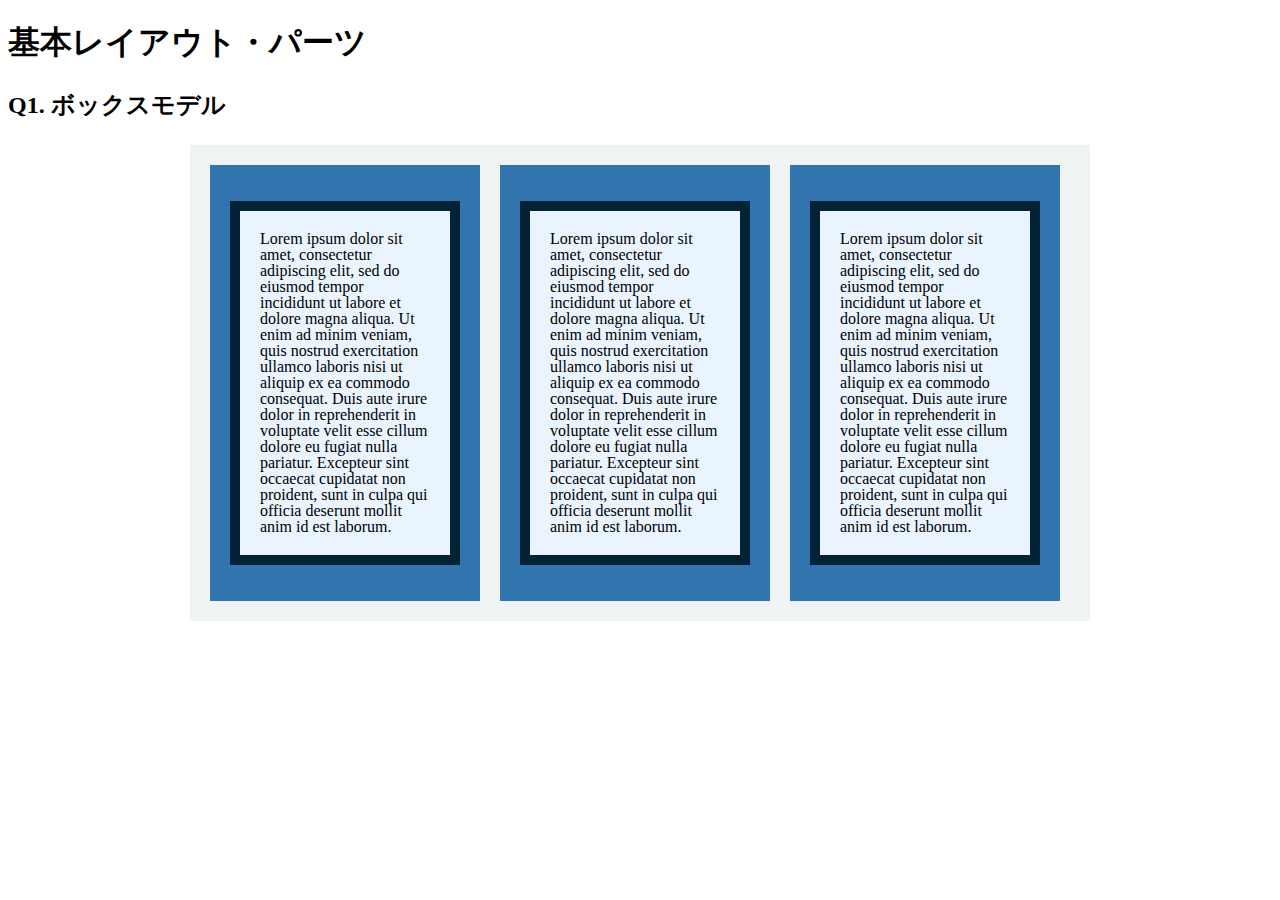
<file: layout_parts/q1/index.html>
<!DOCTYPE html>
<html>
  <head>
    <meta charset="utf-8">
    <meta http-equiv="X-UA-Compatible" content="IE=edge">
    <meta name="viewport" content="width=device-width, initial-scale=1.0, maximum-scale=1.0, user-scalable=no">
    <meta name="format-detection" content="telephone=no">
    <title>基本レイアウト・パーツ</title>
    <link rel="stylesheet" href="http://gizumo-inc.github.io/sample/front-lesson/layout_parts_new/assets/css/reset.css">
    <link rel="stylesheet" href="http://gizumo-inc.github.io/sample/front-lesson/layout_parts_new/assets/css/base.css">
    <link rel="stylesheet" href="css/style.css">
  </head>
  <body>
    <div class="wrapper">
      <h1 class="title">基本レイアウト・パーツ</h1>
      <h2 class="headline">
        <p class="headline__text">Q1. ボックスモデル</p>
      </h2>
      <div class="box">
        <!--
            このQ1のみ「answer」フォルダがあり、そこにQ1でのHTML/CSSの説明が書いてあります。
            その「index.html」をブラウザとテキストエディタで開き、参考にしてみてください。

             この問題はmarginとpaddingとborderをうまく使ってボックスを配置する問題です。
             レイアウトとしては、1つの大きなボックスの中に3つのボックスが横並びになっていて、
             さらにその3つのボックスの中にそれぞれ1つずつボックスが入っている形になっています。
             3つのボックスはfloatで横並びにしているので、clearfixでの解除も忘れないようにしてください。

             ■この問題で使う大事なプロパティ
             ・margin
             ・padding
             ・border
             ・float
        -->
        <!-- 回答はクラスq1の要素の中に書いてね -->
        <!-- すでについてるクラスにはstyleを指定しない。styleをつける場合は自分で新たにクラスをつけること -->
        <div class="q1">
          <div class="q1_content  clearfix">
            <div class="q1_content_box">
              <p class="q1_content_text">Lorem ipsum dolor sit amet, consectetur adipiscing elit, sed do eiusmod tempor incididunt ut labore et dolore magna aliqua. Ut enim ad minim veniam, quis nostrud exercitation ullamco laboris nisi ut aliquip ex ea commodo consequat. Duis aute irure dolor in reprehenderit in voluptate velit esse cillum dolore eu fugiat nulla pariatur. Excepteur sint occaecat cupidatat non proident, sunt in culpa qui officia deserunt mollit anim id est laborum.</p>
            </div>

            <div class="q1_content_box">
              <p class="q1_content_text">Lorem ipsum dolor sit amet, consectetur adipiscing elit, sed do eiusmod tempor incididunt ut labore et dolore magna aliqua. Ut enim ad minim veniam, quis nostrud exercitation ullamco laboris nisi ut aliquip ex ea commodo consequat. Duis aute irure dolor in reprehenderit in voluptate velit esse cillum dolore eu fugiat nulla pariatur. Excepteur sint occaecat cupidatat non proident, sunt in culpa qui officia deserunt mollit anim id est laborum.</p>
            </div>

            <div class="q1_content_box">
              <p class="q1_content_text">Lorem ipsum dolor sit amet, consectetur adipiscing elit, sed do eiusmod tempor incididunt ut labore et dolore magna aliqua. Ut enim ad minim veniam, quis nostrud exercitation ullamco laboris nisi ut aliquip ex ea commodo consequat. Duis aute irure dolor in reprehenderit in voluptate velit esse cillum dolore eu fugiat nulla pariatur. Excepteur sint occaecat cupidatat non proident, sunt in culpa qui officia deserunt mollit anim id est laborum.</p>
            </div>
        </div>
        <!-- 回答はクラスq1の要素の中に書いてね -->
      </div>
    </div>
  </body>
</html>
</file>
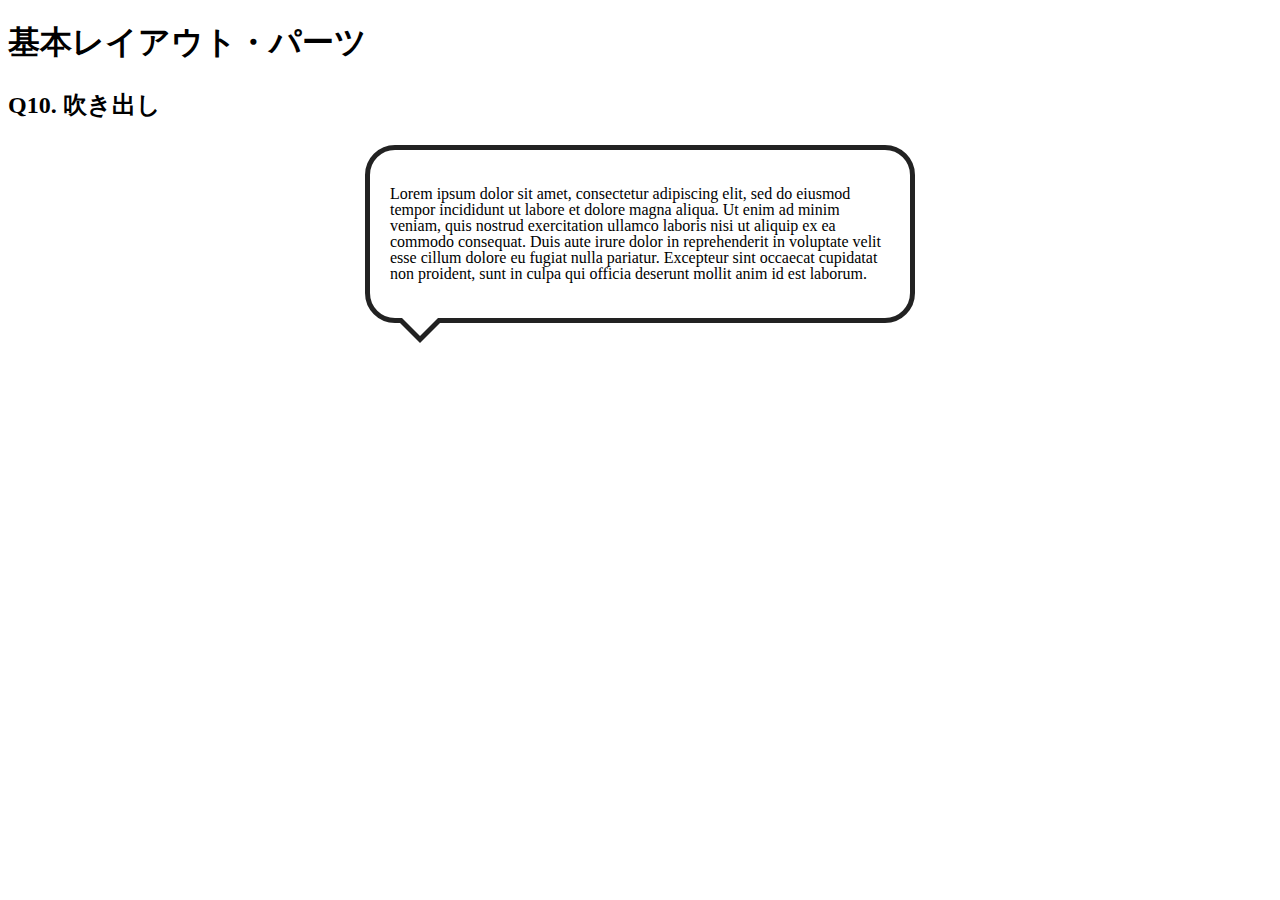
<file: layout_parts/q10/index.html>
<!DOCTYPE html>
<html>
  <head>
    <meta charset="utf-8">
    <meta http-equiv="X-UA-Compatible" content="IE=edge">
    <meta name="viewport" content="width=device-width, initial-scale=1.0, maximum-scale=1.0, user-scalable=no">
    <meta name="format-detection" content="telephone=no">
    <title>基本レイアウト・パーツ</title>
    <link rel="stylesheet" href="http://gizumo-inc.github.io/sample/front-lesson/layout_parts_new/assets/css/reset.css">
    <link rel="stylesheet" href="http://gizumo-inc.github.io/sample/front-lesson/layout_parts_new/assets/css/base.css">
    <link rel="stylesheet" href="css/style.css">
  </head>
  <body>
    <div class="wrapper">
      <h1 class="title">基本レイアウト・パーツ</h1>
      <h2 class="headline">
        <p class="headline__text">Q10. 吹き出し</p>
      </h2>
      <div class="box">
        <!--
             吹き出しというのもwebサイトにおいてよく使われるパーツです。
             これもCSSだけで実装することができますが、吹き出しの枠線の三角の部分がむずかしいかと思います。
             やり方は何通りかありますので、調べてみて自分なりの方法で再現してみてください。

             ■この問題で使う大事なプロパティ
             ・position

             ■この問題で使う大事な擬似要素
             ・:before
             ・:after
        -->
        <!-- 回答はクラスq10の要素の中に書いてね -->
        <!-- すでについてるクラスにはstyleを指定しない。styleをつける場合は自分で新たにクラスをつけること -->
        <div class="q10">
            <div class="q10_balloon">
              <p class="q10_balloon_text">Lorem ipsum dolor sit amet, consectetur adipiscing elit, sed do eiusmod tempor incididunt ut labore et dolore magna aliqua. Ut enim ad minim veniam, quis nostrud exercitation ullamco laboris nisi ut aliquip ex ea commodo consequat. Duis aute irure dolor in reprehenderit in voluptate velit esse cillum dolore eu fugiat nulla pariatur. Excepteur sint occaecat cupidatat non proident, sunt in culpa qui officia deserunt mollit anim id est laborum.</p>
            </div>
          </div>
        </div>
        <!-- 回答はクラスq10の要素の中に書いてね -->
      </div>
    </div>
  </body>
</html>
</file>
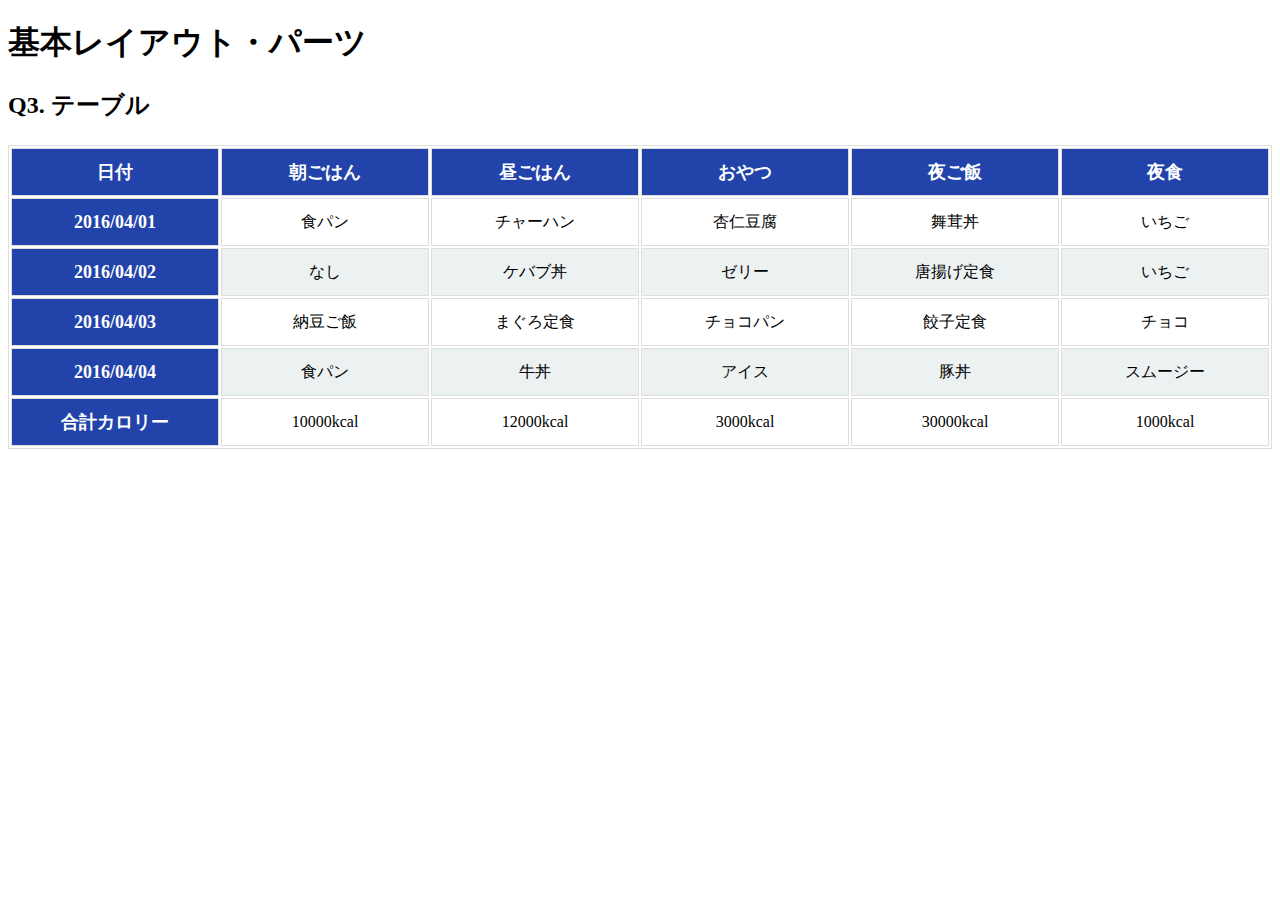
<file: layout_parts/q3/index.html>
<!DOCTYPE html>
<html>
  <head>
    <meta charset="utf-8">
    <meta http-equiv="X-UA-Compatible" content="IE=edge">
    <meta name="viewport" content="width=device-width, initial-scale=1.0, maximum-scale=1.0, user-scalable=no">
    <meta name="format-detection" content="telephone=no">
    <title>基本レイアウト・パーツ</title>
    <link rel="stylesheet" href="http://gizumo-inc.github.io/sample/front-lesson/layout_parts_new/assets/css/reset.css">
    <link rel="stylesheet" href="http://gizumo-inc.github.io/sample/front-lesson/layout_parts_new/assets/css/base.css">
    <link rel="stylesheet" href="css/style.css">
  </head>
  <body>
    <div class="wrapper">
      <h1 class="title">基本レイアウト・パーツ</h1>
      <h2 class="headline">
        <p class="headline__text">Q3. テーブル</p>
      </h2>
      <div class="box">
        <!--
             tableタグを使って表をつくってもらいます。
             tableタグ内では使っていいタグと使っていい順序というものが決まっています。
             それを検索しながら当てはめてください。

             背景色が青いセルのfont-sizeは18pxでline-heightが26pxです。
             それ以外のセルはfont-sizeが16pxでline-heightが22pxです。

             ■この問題で使う大事なプロパティ
             ・table-layout

             ■この問題で使う大事な擬似要素
             ・:nth-child
             ・:first-child
             ・:last-child

             ■必須ではないけど使えると便利な擬似要素
             ・:not
        -->
        <!-- 回答はクラスq3の要素の中に書いてね -->
        <!-- すでについてるクラスにはstyleを指定しない。styleをつける場合は自分で新たにクラスをつけること -->
        <div class="q3">
          <table class="q3_contents">
            <thead>
              <tr>
                <th>日付</th>
                <th>朝ごはん</th>
                <th>昼ごはん</th>
                <th>おやつ</th>
                <th>夜ご飯</th>
                <th>夜食</th>
              </tr>
            </thead>
            <tbody>
              <tr>
                <th>2016/04/01</th>
                <td>食パン</td>
                <td>チャーハン</td>
                <td>杏仁豆腐</td>
                <td>舞茸丼</td>
                <Td>いちご</Td>
              </tr>
              <tr>
                <th>2016/04/02</th>
                <td>なし</td>
                <td>ケバブ丼</td>
                <td>ゼリー</td>
                <td>唐揚げ定食</td>
                <td>いちご</td>
              </tr>
              <tr>
                <th>2016/04/03</th>
                <td>納豆ご飯</td>
                <td>まぐろ定食</td>
                <td>チョコパン</td>
                <td>餃子定食</td>
                <td>チョコ</td>
              </tr>
              <tr>
                <th>2016/04/04</th>
                <td>食パン</td>
                <td>牛丼</td>
                <td>アイス</td>
                <td>豚丼</td>
                <td>スムージー</td>
              </tr>
              <tr>
                <th>合計カロリー</th>
                <td>10000kcal</td>
                <td>12000kcal</td>
                <td>3000kcal</td>
                <td>30000kcal</td>
                <td>1000kcal</td>
              </tr>
            </tbody>
          </table>
        </div>
        <!-- 回答はクラスq3の要素の中に書いてね -->
      </div>
    </div>
  </body>
</html>
</file>
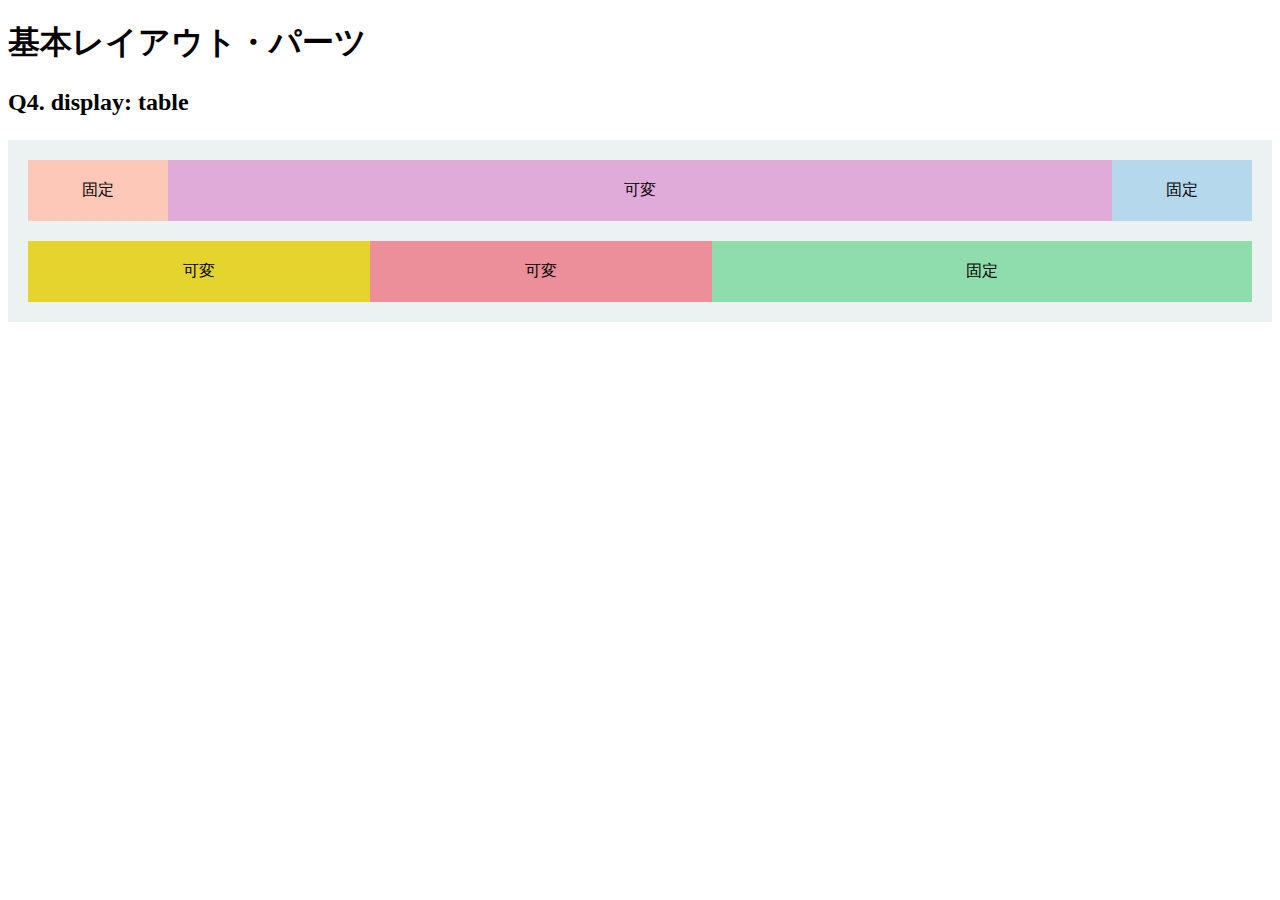
<file: layout_parts/q4/index.html>
<!DOCTYPE html>
<html>
  <head>
    <meta charset="utf-8">
    <meta http-equiv="X-UA-Compatible" content="IE=edge">
    <meta name="viewport" content="width=device-width, initial-scale=1.0, maximum-scale=1.0, user-scalable=no">
    <meta name="format-detection" content="telephone=no">
    <title>基本レイアウト・パーツ</title>
    <link rel="stylesheet" href="http://gizumo-inc.github.io/sample/front-lesson/layout_parts_new/assets/css/reset.css">
    <link rel="stylesheet" href="http://gizumo-inc.github.io/sample/front-lesson/layout_parts_new/assets/css/base.css">
    <link rel="stylesheet" href="css/style.css">
  </head>
  <body>
    <div class="wrapper">
      <h1 class="title">基本レイアウト・パーツ</h1>
      <h2 class="headline">
        <p class="headline__text">Q4. display: table</p>
      </h2>
      <div class="box">
        <!--
             Webサイトを作る際、「メインコンテンツはウィンドウの横幅に応じて伸縮するけれどサイドバーは常に固定値」といったようなレイアウトをすることが多々あります。
             そのようなときに、ウィンドウサイズに対して固定のものと可変のものを横に並べるやり方がわからないとレイアウトができません。
             display: tableを使うことで実現することができるのでやってみましょう。
             固定と書いてあるdivはウィンドウサイズが変わっても横幅が変化せず、可変と書いてあるdivはウィンドウサイズの変化に合わせて横幅が変化するようにスタイルをあてます。

             今回もHTMLは記述してあるので、新たにclassを付与してスタイルをあててください。
             .q4のdivにスタイルを当てる場合は、.q4に当てるのではなく新たにclassを付与してスタイルをあててください。

             ■この問題で使う大事なプロパティ
             ・display: table
             ・display: table-cell
        -->
        <!-- 回答はクラスq4の要素の中に書いてね -->
        <!-- すでについてるクラスにはstyleを指定しない。styleをつける場合は自分で新たにクラスをつけること -->
        <!-- 新たにタグは追加しなくてもできます。 -->
        <div class="q4_box">
          <div class="q4_contents_cell">  <!--cssのbackground-colorの指定を無しで棒同士の間隔が見本と同じになった。-->
            <div class="q4_contents_orange_cell q4_cell">固定</div>
            <div class="q4_contents_pink_cell q4_cell">可変</div>
            <div class="q4_contents_blue_cell q4_cell">固定</div>
          </div>  <!--q4_cellを共通のスタイルにしてcssでdisplay,paddingを指定して階層を減らした。-->
          <div class="q4_contents_cell">
            <div class="q4_contents_yellow_cell q4_cell">可変</div>
            <div class="q4_contents_red_cell q4_cell">可変</div>
            <div class="q4_contents_green_cell q4_cell">固定</div>
          </div>
        </div>
        <!-- 回答はクラスq4の要素の中に書いてね -->
      </div>
    </div>
  </body>
</html>
</file>
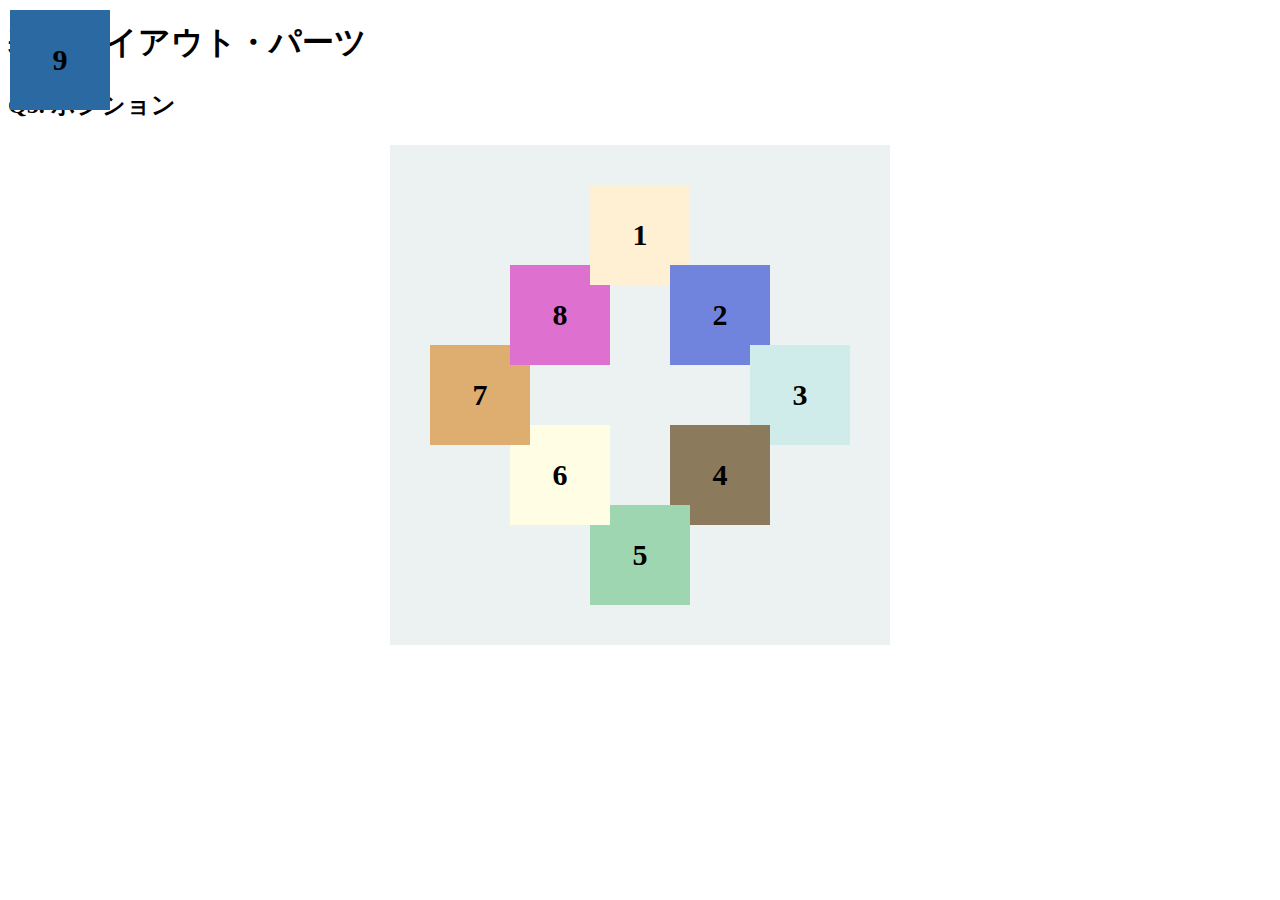
<file: layout_parts/q5/index.html>
<!DOCTYPE html>
<html>
  <head>
    <meta charset="utf-8">
    <meta http-equiv="X-UA-Compatible" content="IE=edge">
    <meta name="viewport" content="width=device-width, initial-scale=1.0, maximum-scale=1.0, user-scalable=no">
    <meta name="format-detection" content="telephone=no">
    <title>基本レイアウト・パーツ</title>
    <link rel="stylesheet" href="http://gizumo-inc.github.io/sample/front-lesson/layout_parts_new/assets/css/reset.css">
    <link rel="stylesheet" href="http://gizumo-inc.github.io/sample/front-lesson/layout_parts_new/assets/css/base.css">
    <link rel="stylesheet" href="css/style.css">
  </head>
  <body>
    <div class="wrapper">
      <h1 class="title">基本レイアウト・パーツ</h1>
      <h2 class="headline">
        <p class="headline__text">Q5. ポジション</p>
      </h2>
      <div class="box">
        <!--
             9個のボックスをきれいに配置しましょう。ボックスの重なり方(どれが上にあるのか)も意識してください。
             9番のボックスは常に(画面サイズに関わらず、スクロールに付随して)画面の左上に存在するように配置してください。

             ちなみにこの問題では、すでにHTMLは用意されています。
             ただ順序がばらばらになっているので、HTMLは変えずにCSSだけで正しい順序で配置してみてください。(classの付与は可)

             普通にやると1番のボックスが8番のボックスの下になってしまいます。
             下記にある「この問題で使う大事な擬似要素」のbefore or afterを使って、
             1番のボックスと同じ色、重なり部分と同じ大きさの要素を作ってpositionで配置しましょう。

             ■この問題で使う大事なプロパティ
             ・position
             ・z-index
             ■この問題で使う大事な擬似要素
             ・:before or :after
        -->
        <!-- 回答はクラスq5の要素の中に書いてね -->
        <!-- すでについてるクラスにはstyleを指定しない。styleをつける場合は自分で新たにクラスをつけること -->
        <!-- 新たにタグは追加しなくてもできます。 -->
        <div class="q5_area">
          <div class="q5_box is-8">8</div>
          <div class="q5_box is-5">5</div>
          <div class="q5_box is-1">1</div>
          <div class="q5_box is-7">7</div>
          <div class="q5_box is-4">4</div>
          <div class="q5_box is-6">6</div>
          <div class="q5_box is-2">2</div>
          <div class="q5_box is-3">3</div>
          <div class="q5_box is-9">9</div>
        </div>
        <!-- 回答はクラスq5の要素の中に書いてね -->
      </div>
    </div>
  </body>
</html>
</file>
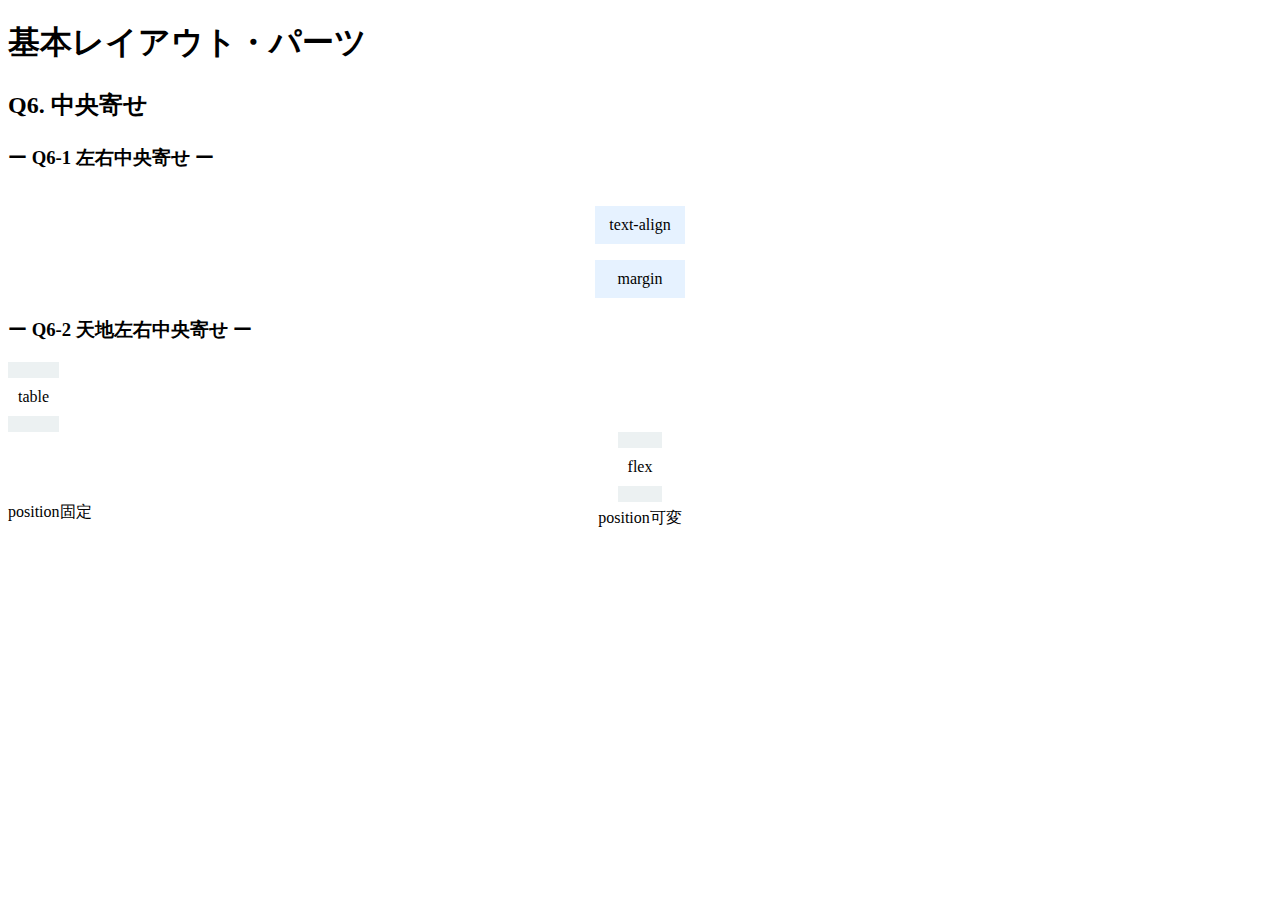
<file: layout_parts/q6/index.html>
<!DOCTYPE html>
<html>
  <head>
    <meta charset="utf-8">
    <meta http-equiv="X-UA-Compatible" content="IE=edge">
    <meta name="viewport" content="width=device-width, initial-scale=1.0, maximum-scale=1.0, user-scalable=no">
    <meta name="format-detection" content="telephone=no">
    <title>基本レイアウト・パーツ</title>
    <link rel="stylesheet" href="http://gizumo-inc.github.io/sample/front-lesson/layout_parts_new/assets/css/reset.css">
    <link rel="stylesheet" href="http://gizumo-inc.github.io/sample/front-lesson/layout_parts_new/assets/css/base.css">
    <link rel="stylesheet" href="css/style.css">
  </head>
  <body>
    <div class="wrapper">
      <h1 class="title">基本レイアウト・パーツ</h1>
      <h2 class="headline">
        <p class="headline__text">Q6. 中央寄せ</p>
      </h2>
      <div class="box">
        <!--
             左右の中央寄せや、天地(上下)の中央寄せというのはサイトを作っているとよく遭遇するレイアウトです。
             色々なやり方があるのですが、状況に応じて最適なものは違うので適切な配置の仕方ができるようになりましょう。
             この問題ではHTMLはすでに用意しているので、classを自分で付与してスタイルをあててください。
        -->
        <div class="box__inner">
          <h3 class="box__headline">
            <p class="box__headline__text">ー Q6-1 左右中央寄せ ー</p>
          </h3>
          <!--
               ブロック要素内のテキスト(or インライン要素)の左右中央寄せに関してはtext-align:centerを設定することで簡単にできます。
               ただ、ブロック要素そのものの左右中央寄せは少し工夫をしないとできません。
               大きく分けて2通りのやり方があるのですが、それが以下の問題の2つです。
               中央寄せするブロックの横幅が可変の場合はtext-alignでの方法が、固定の場合はmarginでの方法が向いています。
          -->
          <div class="q6 q6--horizontal">
            <!--
                 ■この問題で使う大事なプロパティ
                 ・display
                 ・text-align
            -->
            <!-- Q6-1の回答はここに書いてね -->
            <!-- 新たにタグは追加しなくてもできます。 -->
            <div class="q6__box is-textalign">
              <div class="q6_box_inner">
                <p class="q6_box_text">text-align</p>
              </div>
            </div>
            <!-- Q6-1の回答はここに書いてね -->

            <!--
                 ■この問題で使う大事なプロパティ
                 ・margin
            -->
            <!-- Q6-1の回答はここに書いてね -->
            <!-- 新たにタグは追加しなくてもできます。 -->
            <div class="q6__box is-margin">
              <p class="q6_box_text">margin</p>
            </div>
            <!-- Q6-1の回答はここに書いてね -->
          </div>
        </div>

        <div class="box__inner">
          <h3 class="box__headline">
            <p class="box__headline__text">ー Q6-2 天地左右中央寄せ ー</p>
          </h3>
          <!--
               ブロック要素の天地中央寄せは左右よりも難易度が高くなります。
               そして天地の中央寄せができる状態だと左右もできる状態に自然になっているため、今回は天地左右の中央寄せになります。
               やり方は大きくわけて3つあります。
               1番目の方法は少し前までよく使われていたやり方で全てのブラウザで表示ができますが、HTMLの記述が冗長になってしまいます。
               2番目の方法は最新の記述で、とても簡単に書くことができますが、少し古いブラウザだと対応していません。
               3番目の方法もよく使われますが、これも少し古いブラウザだと対応していません。

               この問題もHTMLが用意されているのでclassを付与してスタイルをあててください。すでにふられているclassにスタイルをあてることはせず、新規でclassを作ってください。
          -->
          <!--
               ■この問題で使う大事なプロパティ
               ・display: table
               ・display: table-cell
               ・display: inline-block
               ・vertical-align
          -->
          <!-- Q6-2の回答はここに書いてね -->
          <!-- すでについてるクラスにはstyleを指定しない。styleをつける場合は自分で新たにクラスをつけること -->
          <!-- 新たにタグは追加しなくてもできます。 -->
          <div class="q6 q6--around is-table">
            <div class="q6_box">
              <p class="q6_box_text">table</p>
            </div>
          </div>
          <!-- Q6-2の回答はここに書いてね -->
          <!--
               ■この問題で使う大事なプロパティ
               ・display: flex
               ・align-items
               ・justify-content
          -->
          <!-- Q6-2の回答はここに書いてね -->
          <!-- すでについてるクラスにはstyleを指定しない。styleをつける場合は自分で新たにクラスをつけること -->
          <!-- 新たにタグは追加しなくてもできます。 -->
          <div class="q6 q6--around is-flex">
            <div class="q6_box">
              <p class="q6_box_text">flex</p>
            </div>
          </div>
          <!-- Q6-2の回答はここに書いてね -->
          <div class="q6 q6--position">
            <!--
                 中央寄せする要素のサイズが固定のとき

                 ■この問題で使う大事なプロパティ
                 ・position
                 ・margin
            -->
            <!-- Q6-2の回答はここに書いてね -->
            <!-- すでについてるクラスにはstyleを指定しない。styleをつける場合は自分で新たにクラスをつけること -->
            <!-- 新たにタグは追加しなくてもできます。 -->
            <div class="q6__box is-stable">
              <p class="q6__box__inner">position固定</p>
            </div>
            <!-- Q6-2の回答はここに書いてね -->
            <!--
                 中央寄せする要素のサイズが可変のとき

                 ■この問題で使う大事なプロパティ
                 ・position
                 ・transform
            -->
            <!-- Q6-2の回答はここに書いてね -->
            <!-- すでについてるクラスにはstyleを指定しない。styleをつける場合は自分で新たにクラスをつけること -->
            <!-- 新たにタグは追加しなくてもできます。 -->
            <div class="q6__box is-flexible">
              <p class="q6__box__inner">position可変</p>
            </div>
            <!-- Q6-2の回答はここに書いてね -->
          </div>
        </div>
      </div>
    </div>
  </body>
</html>
</file>
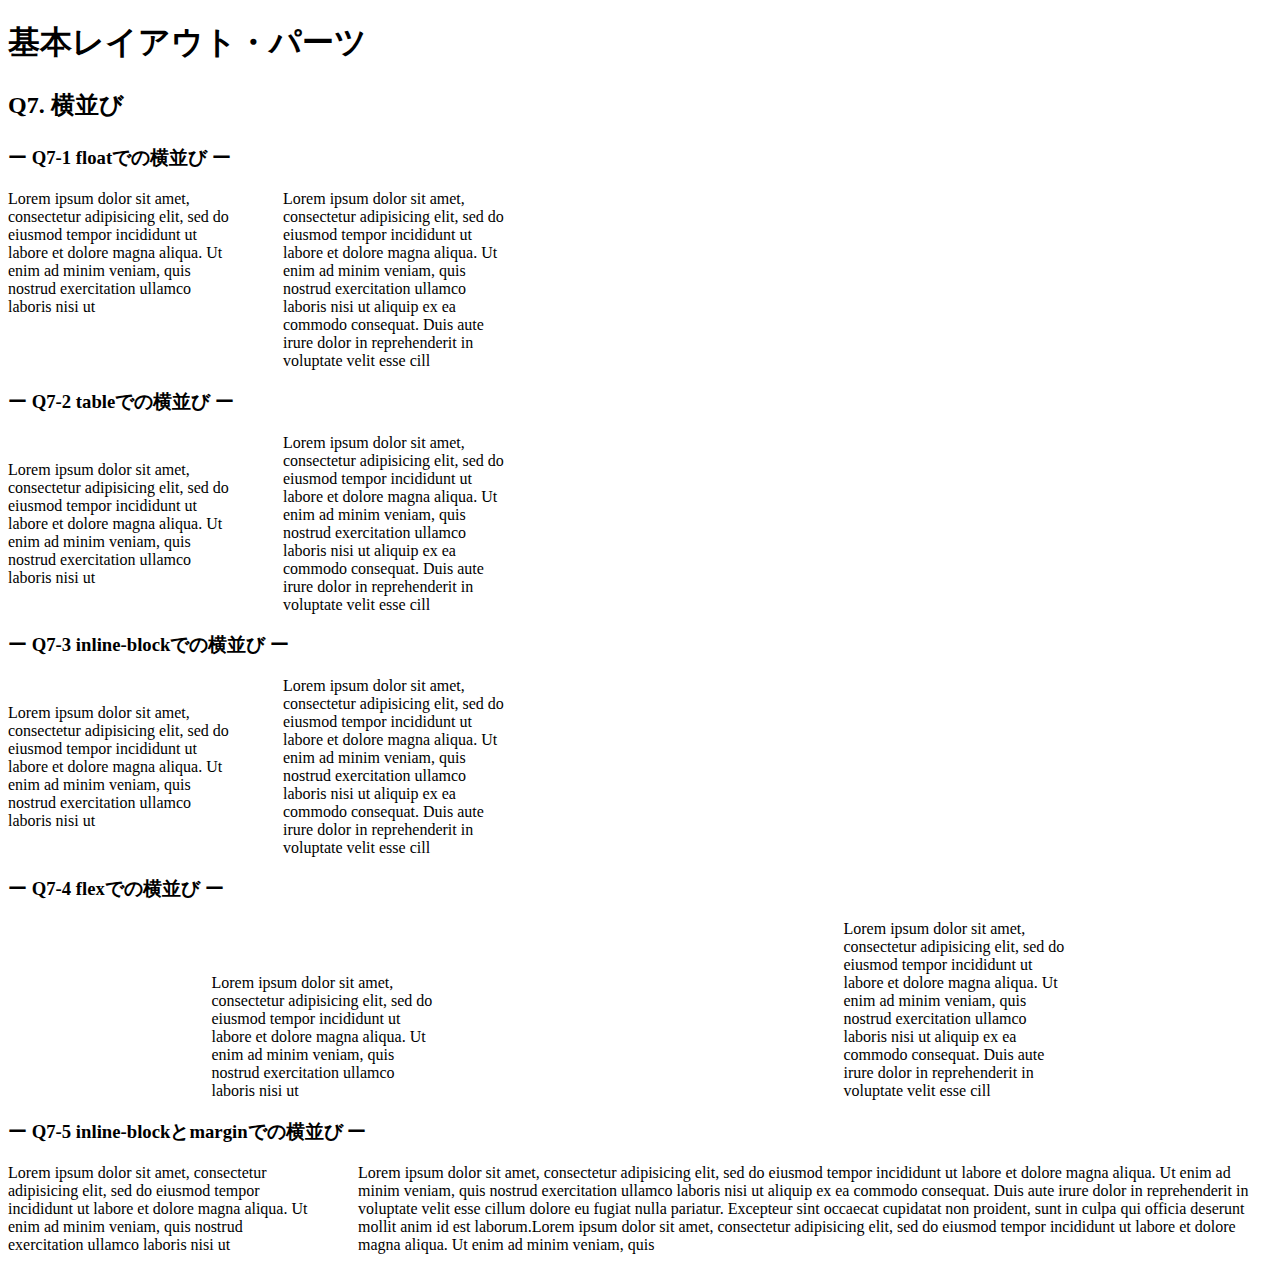
<file: layout_parts/q7/index.html>
<!DOCTYPE html>
<html>
  <head>
    <meta charset="utf-8">
    <meta http-equiv="X-UA-Compatible" content="IE=edge">
    <meta name="viewport" content="width=device-width, initial-scale=1.0, maximum-scale=1.0, user-scalable=no">
    <meta name="format-detection" content="telephone=no">
    <title>基本レイアウト・パーツ</title>
    <link rel="stylesheet" href="http://gizumo-inc.github.io/sample/front-lesson/layout_parts_new/assets/css/reset.css">
    <link rel="stylesheet" href="http://gizumo-inc.github.io/sample/front-lesson/layout_parts_new/assets/css/base.css">
    <link rel="stylesheet" href="css/style.css">
  </head>
  <body>
    <div class="wrapper">
      <h1 class="title">基本レイアウト・パーツ</h1>
      <h2 class="headline">
        <p class="headline__text">Q7. 横並び</p>
      </h2>
      <div class="box">
        <!--
             要素を横並びにするというのは、高頻出のレイアウトです。
             色々なやり方があるのですが、状況に応じて最適なものは違うので適切な配置の仕方ができるようになりましょう。
             この問題ではHTMLはすでに用意しているので、classを自分で付与してスタイルをあててください。
        -->
        <div class="box__inner">
          <h3 class="box__headline">
            <p class="box__headline__text">ー Q7-1 floatでの横並び ー</p>
          </h3>
          <!--
               ■この問題で使う大事なプロパティ
               ・float
          -->
          <!-- Q7の回答はここに書いてね -->
          <!-- すでについてるクラスにはstyleを指定しない。styleをつける場合は自分で新たにクラスをつけること -->
          <!-- 新たにタグは追加しなくてもできます。 -->
          <div class="q7 q7--float">
            <div class="q7__inner clearfix">
              <div class="q7__box">
                Lorem ipsum dolor sit amet, consectetur adipisicing elit, sed do eiusmod tempor incididunt ut labore et dolore magna aliqua. Ut enim ad minim veniam, quis nostrud exercitation ullamco laboris nisi ut
              </div>
              <div class="q7__box">
                Lorem ipsum dolor sit amet, consectetur adipisicing elit, sed do eiusmod tempor incididunt ut labore et dolore magna aliqua. Ut enim ad minim veniam, quis nostrud exercitation ullamco laboris nisi ut aliquip ex ea commodo consequat. Duis aute irure dolor in reprehenderit in voluptate velit esse cill
              </div>
            </div>
          </div>
          <!-- Q7の回答はここに書いてね -->
        </div>

        <div class="box__inner">
          <h3 class="box__headline">
            <p class="box__headline__text">ー Q7-2 tableでの横並び ー</p>
          </h3>
          <!--
               少しクセのある横並び方法です。

               ■この問題で使う大事なプロパティ
               ・display: table
               ・display: table-cell
          -->
          <!-- Q7の回答はここに書いてね -->
          <!-- すでについてるクラスにはstyleを指定しない。styleをつける場合は自分で新たにクラスをつけること -->
          <!-- 新たにタグは追加しなくてもできます。 -->
          <div class="q7 q7--table">
            <div class="q7__inner">
              <div class="q7__box">
                <div class="q7__box__text">
                  Lorem ipsum dolor sit amet, consectetur adipisicing elit, sed do eiusmod tempor incididunt ut labore et dolore magna aliqua. Ut enim ad minim veniam, quis nostrud exercitation ullamco laboris nisi ut
                </div>
              </div>
              <div class="q7__box">
                <div class="q7__box__text">
                  Lorem ipsum dolor sit amet, consectetur adipisicing elit, sed do eiusmod tempor incididunt ut labore et dolore magna aliqua. Ut enim ad minim veniam, quis nostrud exercitation ullamco laboris nisi ut aliquip ex ea commodo consequat. Duis aute irure dolor in reprehenderit in voluptate velit esse cill
                </div>
              </div>
            </div>
          </div>
          <!-- Q7の回答はここに書いてね -->
        </div>

        <div class="box__inner">
          <h3 class="box__headline">
            <p class="box__headline__text">ー Q7-3 inline-blockでの横並び ー</p>
          </h3>
          <!--
               ■この問題で使う大事なプロパティ
               ・display: inline-block
          -->
          <!-- Q7の回答はここに書いてね -->
          <!-- すでについてるクラスにはstyleを指定しない。styleをつける場合は自分で新たにクラスをつけること -->
          <!-- 新たにタグは追加しなくてもできます。 -->
          <div class="q7 q7--inlineblock">
            <div class="q7__inner">
              <div class="q7__box">
                Lorem ipsum dolor sit amet, consectetur adipisicing elit, sed do eiusmod tempor incididunt ut labore et dolore magna aliqua. Ut enim ad minim veniam, quis nostrud exercitation ullamco laboris nisi ut
              </div>
              <div class="q7__box">
                Lorem ipsum dolor sit amet, consectetur adipisicing elit, sed do eiusmod tempor incididunt ut labore et dolore magna aliqua. Ut enim ad minim veniam, quis nostrud exercitation ullamco laboris nisi ut aliquip ex ea commodo consequat. Duis aute irure dolor in reprehenderit in voluptate velit esse cill
              </div>
            </div>
          </div>
          <!-- Q7の回答はここに書いてね -->
        </div>

        <div class="box__inner">
          <h3 class="box__headline">
            <p class="box__headline__text">ー Q7-4 flexでの横並び ー</p>
          </h3>
          <!--
               簡単に横並びが可能、かつ様々なアレンジが可能ですが、
               少し古いブラウザには対応してないので、他のものもしっかりと覚えるようにしましょう。

               ■この問題で使う大事なプロパティ
               ・flex
          -->
          <!-- Q7の回答はここに書いてね -->
          <!-- すでについてるクラスにはstyleを指定しない。styleをつける場合は自分で新たにクラスをつけること -->
          <!-- 新たにタグは追加しなくてもできます。 -->
          <div class="q7 q7--flex">
            <div class="q7__inner">
              <div class="q7__box">
                Lorem ipsum dolor sit amet, consectetur adipisicing elit, sed do eiusmod tempor incididunt ut labore et dolore magna aliqua. Ut enim ad minim veniam, quis nostrud exercitation ullamco laboris nisi ut
              </div>
              <div class="q7__box">
                Lorem ipsum dolor sit amet, consectetur adipisicing elit, sed do eiusmod tempor incididunt ut labore et dolore magna aliqua. Ut enim ad minim veniam, quis nostrud exercitation ullamco laboris nisi ut aliquip ex ea commodo consequat. Duis aute irure dolor in reprehenderit in voluptate velit esse cill
              </div>
            </div>
          </div>
          <!-- Q7の回答はここに書いてね -->
        </div>

        <div class="box__inner">
          <h3 class="box__headline">
            <p class="box__headline__text">ー Q7-5 inline-blockとmarginでの横並び ー</p>
          </h3>
          <!--
               上記でやったdisplay: inline-block;での横並び方法の派生です。
               この方法を使うと固定幅 + 可変幅のレイアウトで横並びが可能です。
               ネガティブマージン（例：margin-left: -200px;）を使用します。

               ただ方法はいくつかあるので、固定幅 + 可変幅になっていれば問題ないです。

               ■この問題で使う大事なプロパティ
               ・display: inline-block
               ・margin, padding
          -->
          <!-- Q7の回答はここに書いてね -->
          <!-- すでについてるクラスにはstyleを指定しない。styleをつける場合は自分で新たにクラスをつけること -->
          <!-- 新たにタグは追加しなくてもできます。 -->
          <div class="q7 q7--margin">
            <div class="q7__inner is-full">
              <div class="q7__box is-stable">
                <div class="q7__box__text">
                  Lorem ipsum dolor sit amet, consectetur adipisicing elit, sed do eiusmod tempor incididunt ut labore et dolore magna aliqua. Ut enim ad minim veniam, quis nostrud exercitation ullamco laboris nisi ut
                </div>
              </div>
              <div class="q7__box is-flexible">
                <div class="q7__box__text">
                  Lorem ipsum dolor sit amet, consectetur adipisicing elit, sed do eiusmod tempor incididunt ut labore et dolore magna aliqua. Ut enim ad minim veniam, quis nostrud exercitation ullamco laboris nisi ut aliquip ex ea commodo consequat. Duis aute irure dolor in reprehenderit in voluptate velit esse cillum dolore eu fugiat nulla pariatur. Excepteur sint occaecat cupidatat non proident, sunt in culpa qui officia deserunt mollit anim id est laborum.Lorem ipsum dolor sit amet, consectetur adipisicing elit, sed do eiusmod tempor incididunt ut labore et dolore magna aliqua. Ut enim ad minim veniam, quis
                </div>
              </div>
            </div>
          </div>
          <!-- Q7の回答はここに書いてね -->
        </div>
      </div>
    </div>
  </body>
</html>
</file>
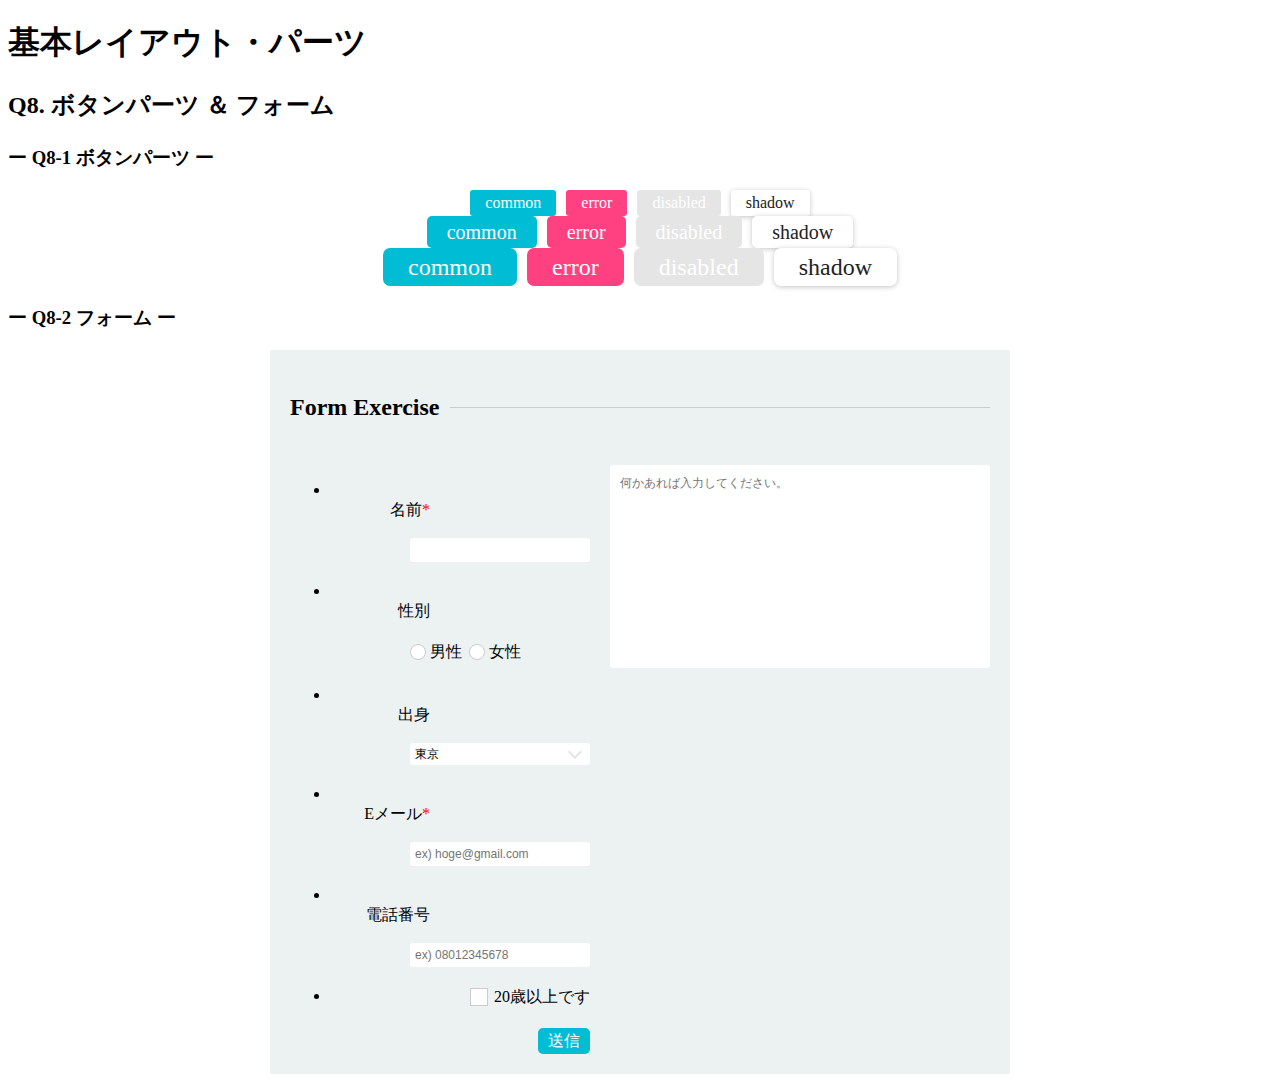
<file: layout_parts/q8/index.html>
<!DOCTYPE html>
<html>
  <head>
    <meta charset="utf-8">
    <meta http-equiv="X-UA-Compatible" content="IE=edge">
    <meta name="viewport" content="width=device-width, initial-scale=1.0, maximum-scale=1.0, user-scalable=no">
    <meta name="format-detection" content="telephone=no">
    <title>基本レイアウト・パーツ</title>
    <link rel="stylesheet" href="http://gizumo-inc.github.io/sample/front-lesson/layout_parts_new/assets/css/reset.css">
    <link rel="stylesheet" href="http://gizumo-inc.github.io/sample/front-lesson/layout_parts_new/assets/css/base.css">
    <link rel="stylesheet" href="css/style.css">
  </head>
  <body>
    <div class="wrapper">
      <h1 class="title">基本レイアウト・パーツ</h1>
      <h2 class="headline">
        <p class="headline__text">Q8. ボタンパーツ ＆ フォーム</p>
      </h2>
      <div class="box">
        <div class="box__inner">
          <h3 class="box__headline">
            <p class="box__headline__text">ー Q8-1 ボタンパーツ ー</p>
          </h3>
          <!--
               この問題は特に難しいプロパティは使いませんので、普通にやれば簡単にボタンを作ることができます。
               ただ、意識していただきたいのは、classを適切にふることで共通化できるスタイルは共通化してしまうということです。
               この問題もHTMLはすでに記述してありますので、ボタンのdivにclassを付与してスタイルを当ててください。
               .q8--btnにfont-sizeを0として指定してあるので必ずボタン部分でfont-sizeを指定してください。
          -->
          <!-- 回答はここに書いてね -->
          <!-- すでについてるクラスにはstyleを指定しない。styleをつける場合は自分で新たにクラスをつけること -->
          <!-- 新たにタグは追加しなくてもできます。 -->
          <div class="q8 q8-btn">
            <p class="q8__title">ー small ー</p>
            <div class="q8_btn q8_btn--small q8_btn--common">common</div>
            <div class="q8_btn q8_btn--small q8_btn--error">error</div>
            <div class="q8_btn q8_btn--small q8_btn--disabled">disabled</div>
            <div class="q8_btn q8_btn--small q8_btn--default  is-shadow">shadow</div>
          </div>

          <div class="q8 q8-btn">
            <p class="q8__title">ー middle ー</p>
            <div class="q8_btn q8_btn--middle q8_btn--common">common</div>
            <div class="q8_btn q8_btn--middle  q8_btn--error">error</div>
            <div class="q8_btn q8_btn--middle  q8_btn--disabled">disabled</div>
            <div class="q8_btn q8_btn--middle  q8_btn--default  is-shadow">shadow</div>
          </div>

          <div class="q8 q8-btn">
            <p class="q8__title">ー large ー</p>
            <div class="q8_btn q8_btn--large q8_btn--common">common</div>
            <div class="q8_btn q8_btn--large q8_btn--error">error</div>
            <div class="q8_btn q8_btn--large q8_btn--disabled">disabled</div>
            <div class="q8_btn q8_btn--large q8_btn--default  is-shadow">shadow</div>
          </div>
          <!-- 回答はここに書いてね -->
        </div>

        <div class="box__inner">
          <h3 class="box__headline">
            <p class="box__headline__text">ー Q8-2 フォーム ー</p>
          </h3>
          <!--
               Webサイトを作る際、コンタクトフォームを実装する機会がとても多くあります。
               ここで使われるタグは一般的にはデザインするのが難しいと言われていますが、それをやらないといけない状況は結構多いです。（簡単リセットされない、:focusや:activeを使う）
               まずは元々タグにあてられているスタイルを解除して、フラットな状態にしてからスタイルを当てていくことが大事です。

               特にradioとcheckboxのチェックのスタイルが難しいと思います。
               やり方として、既存のチェックは使わずに擬似要素でチェックのフィールドを再現します。:checkedを使えばチェックされているかどうかでスタイルを変えることができるので、これをうまく使いましょう。cssでは+（隣接セレクタ）というものも使わなくてはなりませんので、調べてみましょう。
               また、一番下のボタンはbuttonタグを使って実装しましょう。（<input type="submit">を使って実装することも可能です）

               この課題では、実際にユーザーが入力した値を送れる状態まで作っていただきます。answerの方で確認していただきたいのですが、全ての入力フォームを適当に記述してsubmitボタンを押してみてください。URL欄の最後に「?name=...」という感じの文字列が追加されているのがわかると思います。（その?以降のものをパラメーターと呼びます。複数ある場合は?◯◯=□□&△△=××のように&繋ぎになります。◯◯や△△の部分はinputタグやselectタグのname属性が入ります。）
               これが、入力した値を送信できている状態です。本来ではこの値をサーバーサイドで受け取ってフォームの処理をするのですが、今回はHTMLを使って送信するまでをやってもらいます。
               answerで入力した値を自分で作ったフォームに全く同じように入力した場合、URLが全く同じように変わる状態にしてください。（formのaction属性やmethod属性が関係してきます）
               また赤の*(アスタリスク)の部分は必須項目です。必須項目を空にしたまま送信しようとするとアラートが表示される処理も再現しましょう。

               また、この問題はレイアウトが複雑なため、サイズや色の確認のためにデベロッパーツールを見ても構いません。
               ただ全ての答えを見るといったことはしないようにしましょう。

               ■この問題で使う大事なhtml要素
               ・label
               ・form
               ・input(type="text")
               ・input(type="radio")
               ・input(type="checkbox")
               ・textarea
               ・select
               ・button (inputも可能)
               ■この問題で使う大事なプロパティ
               ・appearance(-webkit-appearance)
               ・outline
               ■この問題で使う大事な擬似要素
               ・:checked
               ・:focus
               ・:active
               ・:before
               ・:after
          -->
          <!-- 回答はここに書いてね -->
          <!-- すでについてるクラスにはstyleを指定しない。styleを付ける場合は自分で新たにクラスをつけること -->
          <div class="q8">
            <form class="q8_form">
              <div class="q8_form_title">
                <p class="q8_form_title_text">Form Exercise</p>
              </div>
              <div class="clearfix">
                <div class="q8_main">
                  <ul class="q8_main_items">
                    <li class="clearfix">
                      <p class="q8_main_items_title">名前<span class="is-required">*</span></p>
                      <div class="q8_main_items_content">
                        <input class="q8_input q8_input--init" type="text" name="name" required>
                      </div>
                    </li>
                    <li class="clearfix">
                      <p class="q8_main_items_title">性別</p>
                      <div class="q8_main_items_content">
                        <label class="q8_radio">
                          <input class="q8_radio_btn"  type="radio"  name="gender" value="male">
                          <span class="q8_radio_text">男性</span>
                        </label>
                        <label class="q8_radio">
                          <input class="q8_radio_btn"  type="radio"  name="gender" value="famale">
                          <span class="q8_radio_text">女性</span>
                        </label>
                      </div>
                    </li>
                    <li class="clearfix">
                      <p class="q8_main_items_title">出身</p>
                      <div class="q8_main_items_content  q8_select">
                        <select name="hometown" class="q8_select_body  q8_input--init">
                          <option value="tokyo">東京</option>
                          <option value="saitama">埼玉</option> 
                          <option value="chiba">千葉</option>
                          <option value="kanagawa">神奈川</option>
                        </select>
                      </div>
                    </li>
                    <li class="clearfix">
                      <p class="q8_main_items_title">Eメール<span class="is-required">*</span></p>
                      <div class="q8_main_items_content">
                        <input class="q8_input q8_input--init" type="email"  placeholder="ex) hoge@gmail.com" name="email"  required>  
                      </div>
                    </li>
                    <li class="clearfix">
                      <p class="q8_main_items_title">電話番号</p>
                      <div class="q8_main_items_content">
                        <input class="q8_input q8_input--init" type="text" name="tel"  placeholder="ex) 08012345678">
                      </div>
                    </li>
                    <li class="clearfix">
                      <div class="q8_main_items_content">
                        <div class="q8_checkbox">
                          <input class="q8_checkbox_btn" id="q8-checkbox"  type="checkbox"  name="twenty" value="ture">
                          <label for="q8-checkbox" class="q8_checkbox_text">20歳以上です</label>
                        </div>
                      </div>
                     </li>
                  </ul>
                  <div class="q8_main_bottom">
                    <button class="q8_main_bottom_btn q8_input--init" type="submit">送信</bottom>
                  </div> 
                </div>
                <div class="q8_side">
                  <textarea class="q8_side_text q8_input--init"  name="message"  placeholder="何かあれば入力してください。"></textarea>
                </div> 
              </div>        
            </form>
          </div>
          <!-- 回答はここに書いてね -->
        </div>
      </div>
    </div>
  </body>
</html>
</file>
<file: layout_parts/q1/css/style.css>
@charset "UTF-8";

.clearfix::after{
  display: block;
  content: "";
  clear:  both;
}/* 回答はここに書いてね */

.q1_content{
  width: 900px;
  margin: 0%  auto;
  padding: 20px;
  background-color: #eff3f4;
  box-sizing: border-box;
}
/* 回答はここに書いてね */
.q1_content_box{
  float: left;
  margin-left: 20px;
  padding:  20px;
  width: 230px;
  background-color: #3274ae;
}

.q1_content .q1_content_box:first-child{
  margin-left: 0%
}

.q1_content_text{
  padding: 20px;
  font-size: 16px;
  line-height: 16px;
  border: 10px  solid #022336;
  background-color: #eaf4ff;
}
</file>
<file: layout_parts/q10/css/style.css>
@charset "UTF-8";
 
.clearfix:after{
  display: block;
  content: "";
  clear: both;/* 回答はここに書いてね */
}

.q10_balloon{
  position: relative;
  width: 500px;
  margin: 0 auto;
  padding: 20px;
  background-color: white;
  text-align: start;
  border-radius:  30px;
  border:  5px  solid  #222222; 
}

.q10_balloon:before,  .q10_balloon:after{
  position: absolute;
  bottom: 0;
  left: 0;
  width: 0;
  height: 0;
  border: 20px  solid transparent;
  content: "";
}

.q10_balloon:before{
  bottom: -45px;
  left: 30px;
  border-top-color: #222222;
}
/* 回答はここに書いてね */
.q10_balloon:after{
  bottom:-38px;
  left: 30px;
  border-top-color: #ffffff 
}

.q10_balloon_text{
  font-size: 16px;
  line-height: 16px;
  background-color: white;
}
</file>
<file: layout_parts/q3/css/style.css>
@charset "UTF-8";

.clearfix:after{
  display: block;
  content: "";
  clear: both;
}
 
.q3_contents{
  width: 100%;
  border: 1px solid #dedede;
  table-layout: fixed;
}

.q3_contents  th{
    background-color: #2244aa;
    color: #ffffff;
    padding: 10px;
    border: 1px solid #dedede;
    vertical-align: middle;
    font-size: 18px;
    line-height: 26px;
}

.q3_contents  td{
  text-align: center;
  padding: 10px;
  border: 1px solid #dedede;
  vertical-align: middle;
}

.q3_contents  > tbody  > tr:nth-child(even){
  background-color: #ecf1f2;
}

.q3_contents  > tbody > tr:last-child{
  border-top: 2px dashed  #000;
}
/* 回答はここに書いてね */

/* 回答はここに書いてね */
</file>
<file: layout_parts/q4/css/style.css>
@charset "UTF-8";

.clearfix:after{
  display: block; 
  content: "";
  clear: both;
}

.q4_box {
  padding: 20px;
  background-color: #ecf1f2;
}

.q4_contents_cell {
  display: table;
  margin-top: 20px;
  width: 100%;
  box-sizing: border-box;
  text-align: center;
}

.q4_contents_cell:first-child{
  margin-top: 0;
}

.q4_cell  {
  display: table-cell;
  padding: 20px;
}

.q4_contents_orange_cell{
  width: 100px;
  background-color: #fdc8b8;
}

.q4_contents_pink_cell{
  background-color: #e0abd9;
}

.q4_contents_blue_cell{
  background-color: #b6d8ed;
  width: 100px;
}

.q4_contents_yellow_cell{
  background-color: #e5d32e;
}

.q4_contents_red_cell{
  background-color: #ec8f9a;
}

.q4_contents_green_cell{
  background-color: #8fdcad;
  width: 500px;
}


/* 回答はここに書いてね */

/* 回答はここに書いてね */
</file>
<file: layout_parts/q5/css/style.css>
@charset "UTF-8";

.clearfix:after{
  display: block;
  content: "";
  clear: both;
}

.q5_area{
  position: relative;
  width: 500px;
  height: 500px;
  margin: 0%  auto;
  background-color: #ecf1f2;
}

.q5_box{
  width:  100px;
  font-weight: bold;
  font-size: 30px;
  line-height: 100px;
  text-align: center;
  position: absolute; 
}

.q5_box.is-8{
  background-color: #de70cf;
  z-index: 8;
  top: 120px;
  left: 120px;;
}

.q5_box.is-8:after  {
  position: absolute;
  top: 0px;
  right: 0px;
  width: 20px;
  height: 20px;
  background-color: #ffefd3;
  content: "";
} 

.q5_box.is-5{
  background-color: #9fd6b2;
  z-index: 5;
  top: 360px;
  left: 200px;
}

.q5_box.is-1{
  z-index: 1;
  background-color: #ffefd3;
  top: 40px;
  left: 200px;
}

.q5_box.is-7{
  background-color: #deae70;
  z-index: 7;
  top: 200px;
  left: 40px;
}

.q5_box.is-4{
  z-index: 4;
  top: 280px;
  right: 120px;
  background-color: #8b7a5b;
}

.q5_box.is-6{
  z-index: 6;
  top: 280px;
  left: 120px;
  background-color: #fffee4;
}

.q5_box.is-2{
  z-index: 2;
  top: 120px;
  right: 120px;
  background-color: #7084de;
}

.q5_box.is-3{
  z-index: 3;
  top: 200px;
  right: 40px;
  background-color: #d0ecea
}

.q5_box.is-9{
  z-index: 9;
  top: 10px;
  left: 10px;
  position: fixed;
  background-color: #2b69a3;
}


/* 回答はここに書いてね */

/* 回答はここに書いてね */
</file>
<file: layout_parts/q6/css/style.css>
@charset "UTF-8";

.clearfix:after{
  display: block;
  content: "";
  clear: both;
}

.q6__box.is-textalign  .q6_box_inner {
  text-align: center;
}

.q6__box.is-textalign .q6_box_text  {
  display: inline-block;
}

.q6--horizontal .q6_box_text  {
  width: 90px;
  padding: 10px 0;
  background-color: #e6f2ff;
}

.q6__box.is-margin .q6_box_text  {
  margin: 0 auto;
  text-align: center;
}

.q6--around.is-table{
  display:  table; 
}

.q6--around.is-table  .q6_box {
  display: table-cell;
  background-color: #ecf1f2;
  text-align: center;
  vertical-align: middle;
}

.q6--around.is-table .q6_box_text  {
  display: inline-block;
  padding: 10px;
  background-color: #fff;
}

.q6--around.is-flex{
  display: flex;
  align-items: center;
  justify-content: center;
}

.q6--around.is-flex .q6_box {
  background-color: #ecf1f2;
}

.q6--around.is-flex  .q6_box_text  {
  display: inline-block;
  padding: 10px;
  background-color: #fff;
}

.q6--position .q6__box {
  position: relative;
}

.q6__box.is-stable .q6__box__inner{
  position: absolute;
  top: 0;
  right: 0;
  bottom: 0;
  left: 0;
  margin: auto;
}

.q6__box.is-flexible .q6__box__inner{
  position: absolute;
  top: 50%;
  left: 50%;
  text-align: center;
  transform: translate(-50%,  -50%);
}

/* 回答はここに書いてね */

/* 回答はここに書いてね */
</file>
<file: layout_parts/q7/css/style.css>
@charset "UTF-8";

.clearfix:after {
  display: block;
  content: "";
  clear: both;
}

.q7__box  {
  width: 225px;
}

.q7--float  .q7__box {
  float: left;
  margin-left: 50px;
  font-size: 16px;
  box-sizing: border-box;
}

.q7--float  .q7__box:first-child  {
  margin-left: 0;
}
 
.q7--table .q7__inner {
  display: table;
}

.q7--table .q7__box {
  display: table-cell;
  padding-left: 50px;
  vertical-align: middle;
}

.q7--table  .q7__box:first-child  {
  padding-left: 0;
}

.q7--table  .q7__box__text  {
  font-size: 16px;
}

.q7--inlineblock  .q7__inner  {
  font-size: 0;
}

.q7--inlineblock  .q7__box  {
  display: inline-block;
  margin-left: 50px;
  font-size: 16px;
  vertical-align: middle;
  box-sizing: border-box;
}

.q7--inlineblock  .q7__box:first-child  {
  margin-left: 0;
}

.q7--flex .q7__inner  {
  display: flex;
  justify-content: space-around;
  align-items: flex-end;
}

.q7--flex .q7__box  {
  font-size: 16px;
  vertical-align: middle;
  box-sizing: border-box;
}

.q7--margin .q7__inner  {
  font-size: 0;
}

.q7--margin .q7__box  {
  vertical-align: top;
}

.q7--margin .q7__box.is-stable  {
  display: inline-block;
  width: 300px;
}

.q7--margin .q7__box.is-flexible  {
  display: inline-block;
  width: 100%;
  margin-left: -300px;
  padding-left: 350px;
  box-sizing: border-box;
}

.q7--margin .q7__box__text  {
  font-size: 16px;
}
/* 回答はここに書いてね */

/* 回答はここに書いてね */
</file>
<file: layout_parts/q8/css/style.css>
@charset "UTF-8";

.clearfix:after {
  display: block; 
  content: "";
  clear: both;
}

.q8-btn {
  font-size: 0;
  text-align: center;
}

.q8-btn  .q8_btn:first-of-type{
  margin-left: 0;
}

.q8_btn--small  {
  padding: 0  15px;
  border-radius: 3px;
  line-height: 26px;
  font-size: 16px;
}

.q8_btn--middle {
  padding: 0  20px;
  border-radius: 5px;
  line-height: 32px;
  font-size: 20px;
}

.q8_btn--large  {
  padding: 0  25px;
  border-radius: 7px;
  line-height: 38px;
  font-size: 24px;
}

.q8_btn {
  display: inline-block;
  margin-left: 10px;
  text-align: center;
  cursor: pointer;
}

.q8_btn--default  {
  background-color: #fff;
  color: #222;
}

.q8_btn--common {
  background-color: #00bcd4;
  color: #fff;
}

.q8_btn--error  {
  background-color: #ff4081;
  color: #fff;
}

.q8_btn--disabled {
  background-color: #e5e5e5;
  color: #fff;
}

.q8_btn.is-shadow {
  box-shadow: 0 1px 6px rgba(0, 0, 0, .12), 0  1px 4px rgba(0, 0,  0, .12);
}

.q8_form {
  width: 700px;
  margin: 0 auto;
  padding: 20px;
  background-color: #ECF1F2;
}
.q8_form_title {
  position: relative;
  margin-bottom: 20px;
}
.q8_form_title:before {
  position: absolute;
  top: 50%;
  left: 0;
  width: 100%;
  height: 1px;
  background-color: #ccc;
  content: "";
}
.q8_form_title_text {
  position: relative;
  display: inline-block;
  padding-right: 10px;
  background-color: #ECF1F2;
  font-size: 24px;
  font-weight: bold;
}
.q8_main {
  float: left;
  width: 300px;
}
.q8_main_items {
  margin-bottom: 20px;
}
.q8_main_items > li {
  margin-top: 20px;
}
.q8_main_items > li:first-child {
  margin-top: 0;
}
.q8_main_items_title {
  float: left;
  width: 100px;
  line-height: 25px;
  text-align: right;
}
.q8_main_items_title .is-required {
  color: #F00;
}
.q8_main_items_content {
  float: right;
  width: 180px;
}
.q8_input--init {
  padding: 0;
  background: none;
  border: none;
  border-radius: 0;
  font-size: 16px;
  outline: none;
  -webkit-appearance: none;
  -moz-appearance: none;
  appearance: none;
}
.q8_input {
  width: 100%;
  padding: 5px;
  border-radius: 3px;
  background-color: #FFF;
  font-size: 12px;
  line-height: 12px;
  box-sizing: border-box;
}
.q8_input:focus {
  box-shadow: 0 0 7px #00BCD4;
}
.q8_radio {
  cursor: pointer;
}
.q8_radio_btn {
  display: none;
}
.q8_radio_text {
  position: relative;
  display: inline-block;
  padding: 3px 3px 3px 20px;
}
.q8_radio_text:before {
  position: absolute;
  top: 50%;
  left: 0;
  width: 14px;
  height: 14px;
  margin-top: -8px;
  background-color: #fff;
  border: 1px solid #ccc;
  border-radius: 50%;
  content: "";
}
.q8_radio_btn:checked + .q8_radio_text:after {
  position: absolute;
  top: 50%;
  left: 4px;
  width: 8px;
  height: 8px;
  margin-top: -4px;
  background-color: #00BCD4;
  border-radius: 50%;
  content: "";
}

.q8_select {
  position: relative;
}
.q8_select:after {
  display: block;
  position: absolute;
  top: 4px;
  right: 10px;
  width: 8px;
  height: 8px;
  border-right: 2px solid #E5E5E5;
  border-bottom: 2px solid #E5E5E5;
  transform: rotate(45deg);
  content: "";
  pointer-events: none;
}
.q8_select_body {
  width: 100%;
  padding: 5px;
  border-radius: 3px;
  background-color: #FFF;
  font-size: 12px;
  line-height: 12px;
  box-sizing: border-box;
  cursor: pointer;
}

.q8_checkbox {
  text-align: right;
}
.q8_checkbox_btn {
  display: none;
}
.q8_checkbox_text {
  position: relative;
  display: inline-block;
  padding-left: 24px;
}
.q8_checkbox_text:before {
  position: absolute;
  top: 50%;
  left: 0;
  width: 16px;
  height: 16px;
  margin-top: -9px;
  background-color: #fff;
  border: 1px solid #ccc;
  content: "";
}
.q8_checkbox_btn:checked + .q8_checkbox_text:after {
  position: absolute;
  top: 50%;
  left: 6px;
  margin-top: -14px;
  width: 8px;
  height: 16px;
  border-right: 3px solid #00BCD4;
  border-bottom: 3px solid #00BCD4;
  transform: rotate(45deg);
  content: "";
}

.q8_main_bottom {
  text-align: right;
}
.q8_main_bottom_btn {
  padding: 0 10px;
  border-radius: 5px;
  background-color: #00BCD4;
  color: #FFF;
  cursor: pointer;
  font-size: 16px;
  line-height: 26px;
}
.q8_main_bottom_btn:active {
  background-color: #FFF;
  color: #00BCD4;
}

.q8_side {
  float: right;
  width: 380px;
}
.q8_side_text {
  width: 100%;
  height: 203px;
  padding: 10px;
  border-radius: 3px;
  background-color: #FFF;
  font-size: 12px;
  box-sizing: border-box;
  resize: none;
}
.q8_side_text:focus {
  box-shadow: 0 0 7px #00bcd4;
}

/* 回答はここに書いてね */
/* 回答はここに書いてね */
</file>
